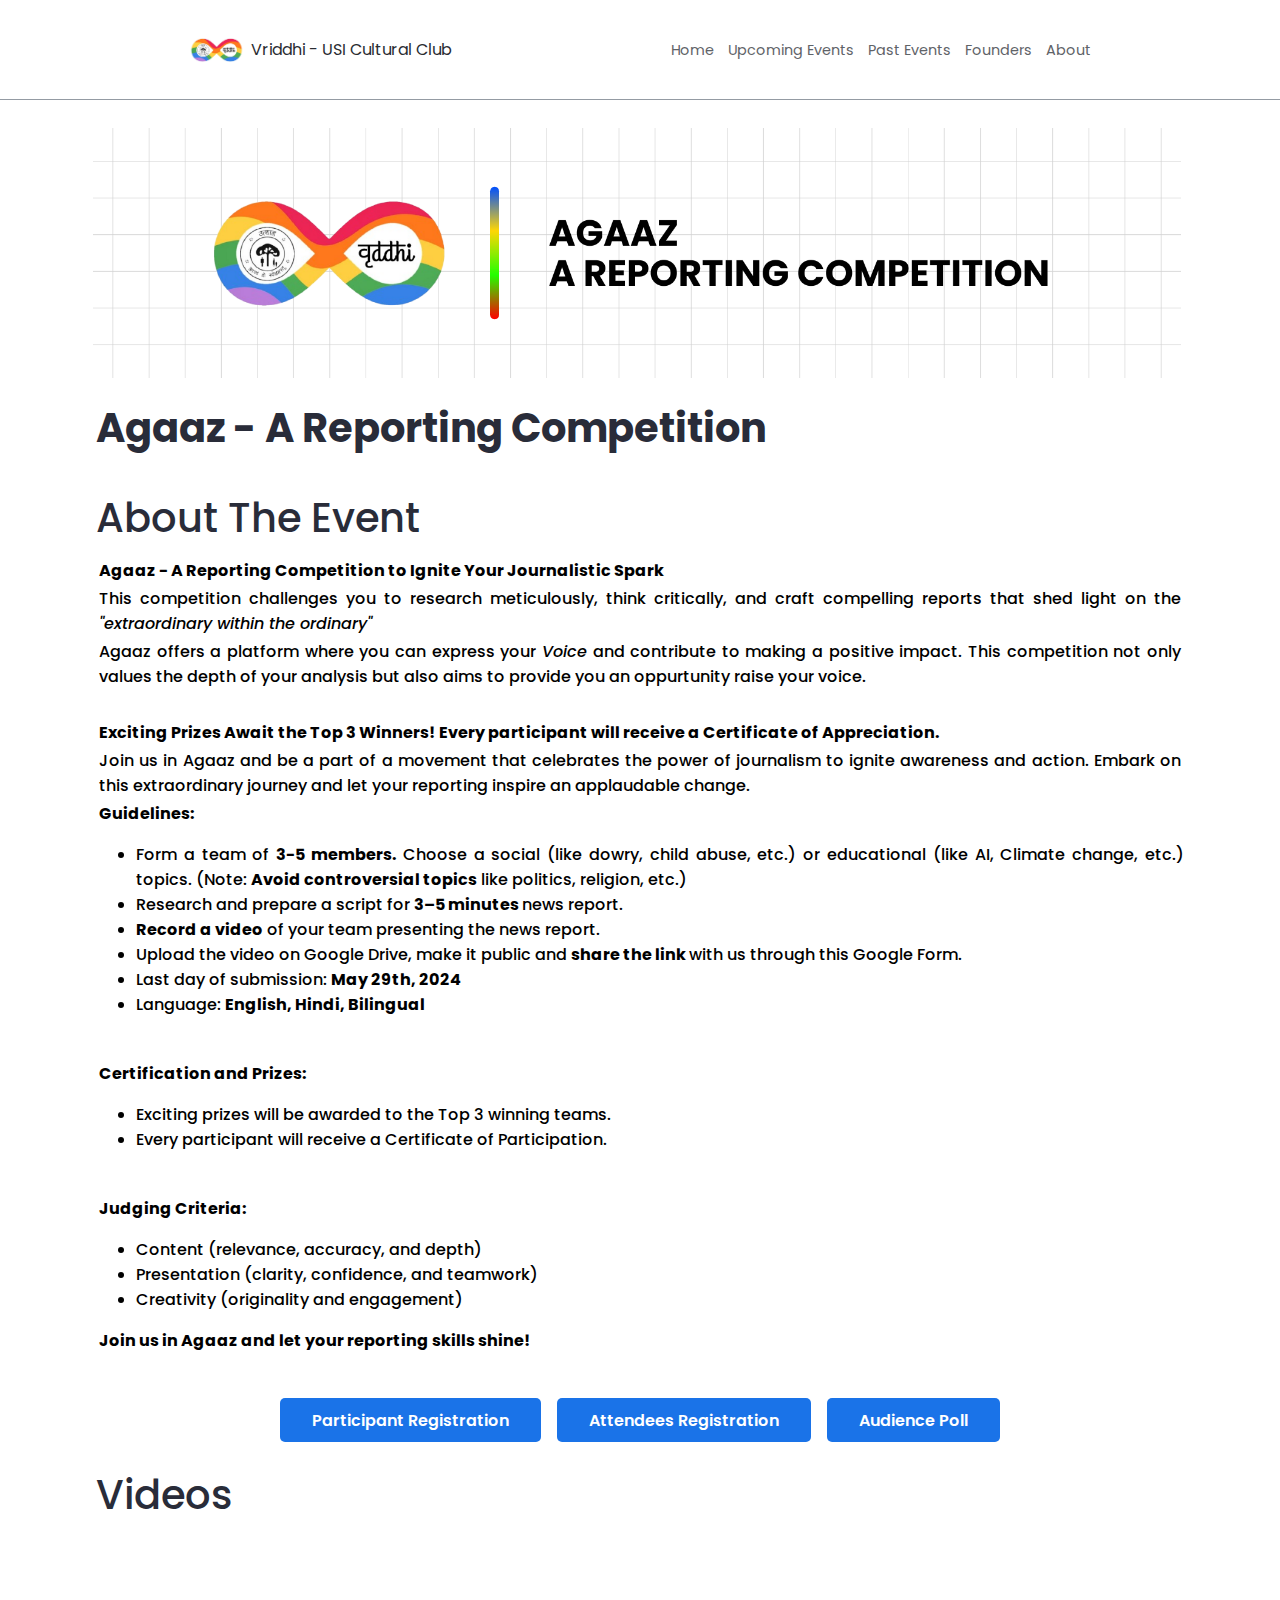
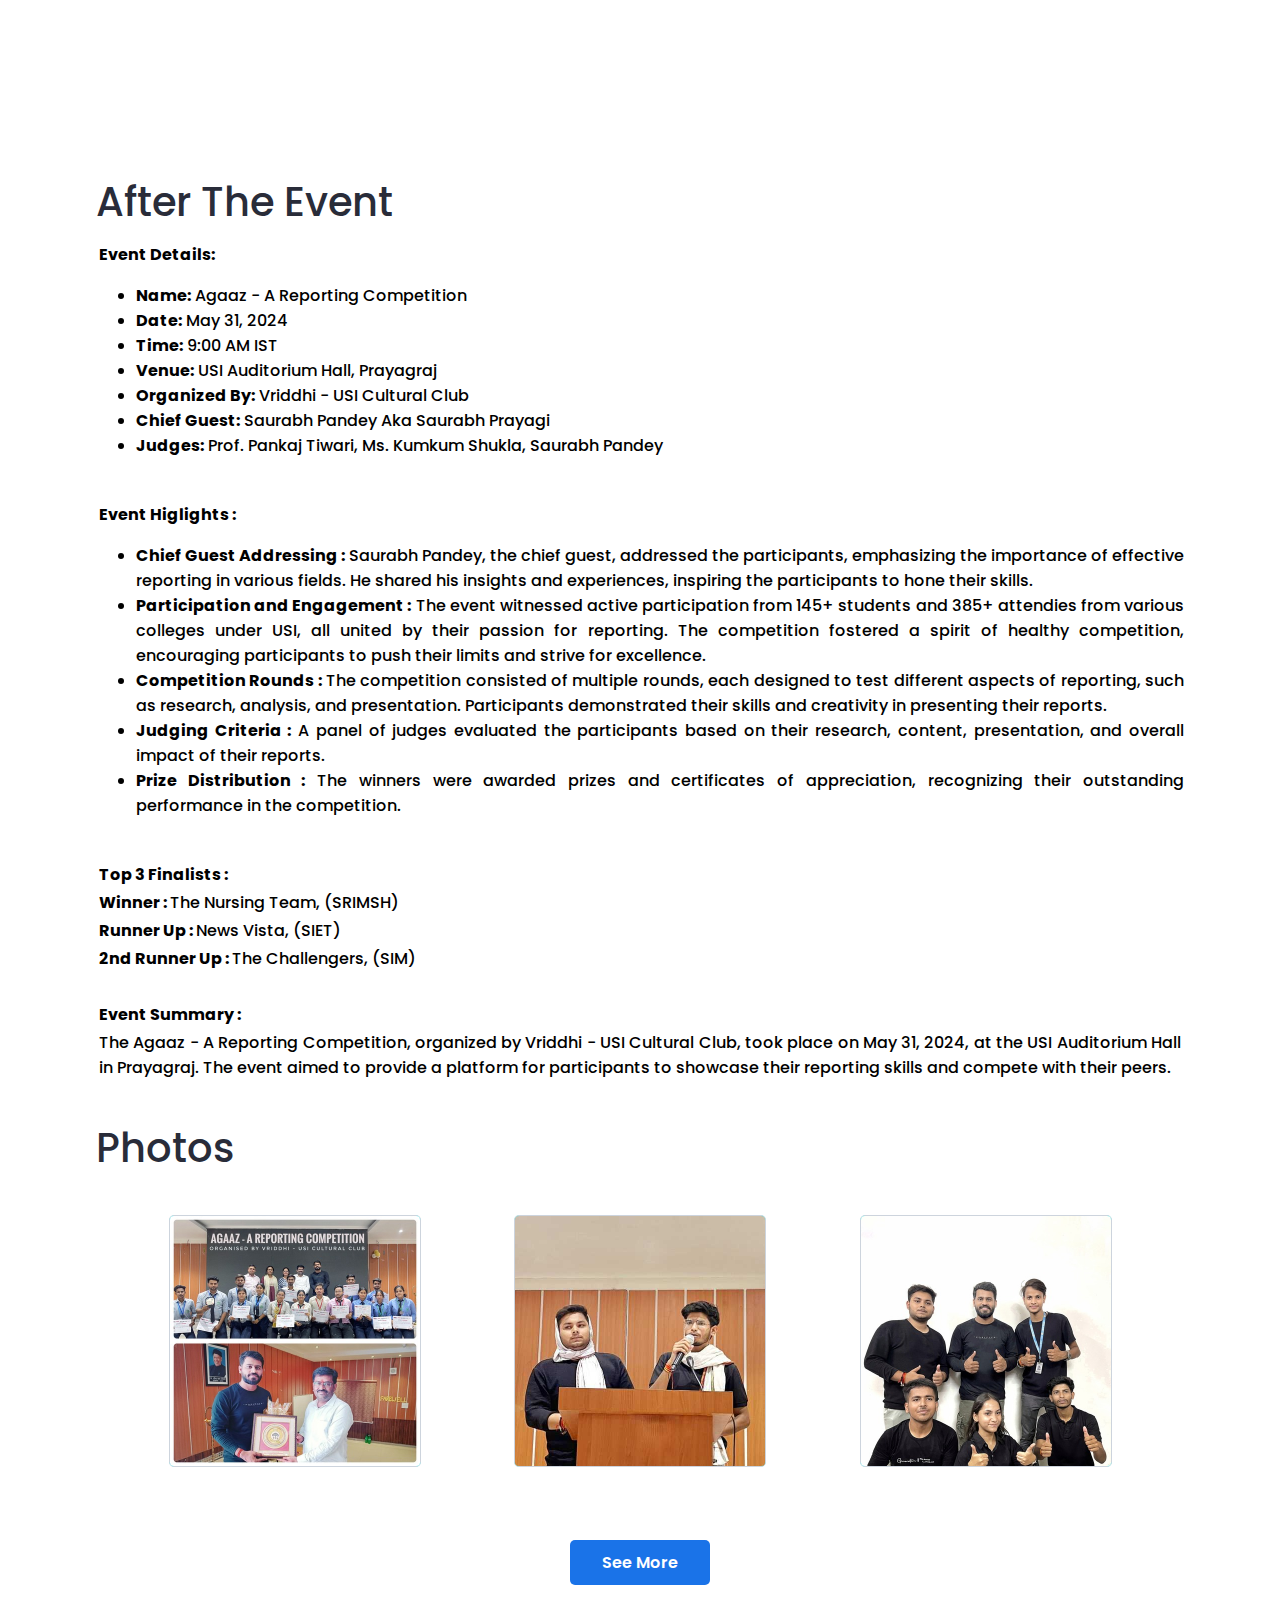
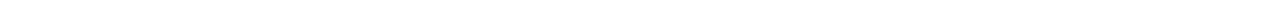
<file: agaaz.html>
<!DOCTYPE html>
<html lang="en">


<head>
    <meta charset="UTF-8">
    <meta name="viewport" content="width=device-width, initial-scale=1.0">
    <title>Agaaz - A Reporting Competition - Vriddhi - USI Cultural Club </title>
    <link rel="stylesheet" href="style.css">
    <link href="https://fonts.googleapis.com/css?family=Poppins" rel="stylesheet">
    <link rel="icon" type="image/x-icon" href="logo.png">

    <!-- Optimized Meta Description -->
    <meta name="description"
        content="Discover Vriddhi, the USI Cultural Club in Prayagraj, celebrating diversity and creativity through vibrant cultural events, competitions, and community engagement. Join us to explore cultural excellence!">

    <!-- Optimized Meta Keywords -->
    <meta name="keywords"
        content="USI Cultural Club, Vriddhi Prayagraj, cultural events Prayagraj, Shambhunath Institutions, Vriddhi competitions, cultural diversity Prayagraj, USI events">

    <!-- Robots Meta Tag -->
    <meta name="robots" content="index, follow">

    <!-- Canonical Tag -->
    <link rel="canonical" href="https://usiculturalclub.vercel.app/">

    <!-- Open Graph Tags for Social Media Sharing -->
    <meta property="og:title" content="Vriddhi - USI Cultural Club | Cultural Events in Prayagraj">
    <meta property="og:description"
        content="Explore Vriddhi, the cultural hub of USI in Prayagraj. Participate in competitions and events celebrating diversity and creativity.">
    <meta property="og:image" content="/logo.png">
    <meta property="og:url" content="https://usiculturalclub.vercel.app/">
    <meta property="og:type" content="website">

    <!-- Twitter Card Tags -->
    <meta name="twitter:card" content="summary_large_image">
    <meta name="twitter:title" content="Vriddhi - USI Cultural Club | Cultural Events in Prayagraj">
    <meta name="twitter:description"
        content="Join Vriddhi to celebrate culture and creativity through vibrant events and competitions in Prayagraj.">
    <meta name="twitter:image" content="/logo.png">
</head>
<!-- Google tag (gtag.js) -->
<script async src="https://www.googletagmanager.com/gtag/js?id=G-3TTFVELPHT"></script>
<script>
    window.dataLayer = window.dataLayer || [];
    function gtag() { dataLayer.push(arguments); }
    gtag('js', new Date());

    gtag('config', 'G-3TTFVELPHT');
</script>

<body>
    <nav>
        <a href="index.html">
            <div id="nav-text-logo">
                <span><img src="logo.png"></span><span class="nav-text-logo">Vriddhi - USI Cultural Club</span>
            </div>
        </a>
        <div id="nav-text">
            <a class="nav-text" href="index.html">Home</a>
            <a class="nav-text" href="up_events.html" target="_blank">Upcoming Events</a>
            <a class="nav-text" href="past_event.html" target="_blank">Past Events</a>
            <a class="nav-text" href="organizers.html" target="_blank">Founders</a>
            <a class="nav-text" href="about.html" target="_blank">About</a>
        </div>
    </nav>
    <div id="home">
        <div class="banner">
            <img class="banner-img" src="event_banner.png">
        </div>
        <div class="banner-text">
            Agaaz - A Reporting Competition
        </div>
        <div id="about">
            <div class="about-text-main">
                About The Event
            </div>
            <div class="about-text-content" style="text-align: justify;">
                <p style="opacity: 1;"> <b>Agaaz - A Reporting Competition to Ignite Your Journalistic Spark</b>
                </p>

                <p style="opacity: 1;">
                    This competition challenges you to research meticulously, think critically, and craft compelling
                    reports that shed light on the <em>"extraordinary within the ordinary"</em></p>

                <p style="opacity: 1;">Agaaz offers a platform where you can express your <em>Voice</em> and contribute
                    to making a positive impact. This competition not only values the depth of your analysis but also
                    aims to provide you an oppurtunity raise your voice.

                </p>
                <br>
                <p style="opacity: 1;"><b>Exciting Prizes Await the Top 3 Winners! Every participant will receive a
                        Certificate of Appreciation. </b></p>

                <p style="opacity: 1;">Join us in Agaaz and be a part of a movement that celebrates the power of
                    journalism to ignite
                    awareness and action. Embark on this extraordinary journey and let your reporting inspire an
                    applaudable change.</p>

                <p style="opacity: 1;"> <b>Guidelines:</b></p>
                <ul>
                    <li class="li-event">
                        Form a team of <b>3-5 members.</b>
                        Choose a social (like dowry, child abuse, etc.) or educational (like AI, Climate change, etc.)
                        topics.

                        (Note: <b>Avoid controversial topics</b> like politics, religion, etc.)</li>
                    <li class="li-event">Research and prepare a script for <b>3–5 minutes </b>news report.</li>
                    <li class="li-event"><b>Record a video</b> of your team presenting the news report.</li>
                    <li class="li-event">Upload the video on Google Drive, make it public and <b>share the link </b>with
                        us
                        through this Google Form.</li>
                    <li class="li-event">Last day of submission: <b>May 29th, 2024</b></li>

                    <li class="li-event">Language: <b>English, Hindi, Bilingual</b></li>
                </ul>
                <br>
                <p style="opacity: 1;"><b>Certification and Prizes:</b></p>
                <ul>
                    <li class="li-event">Exciting prizes will be awarded to the Top 3 winning teams.</li>
                    <li class="li-event">Every participant will receive a Certificate of Participation.</li>
                </ul>
                <br>
                <p style="opacity: 1;"><b>Judging Criteria:</b></p>
                <ul>
                    <li class="li-event">Content (relevance, accuracy, and depth)</li>
                    <li class="li-event">Presentation (clarity, confidence, and teamwork)</li>
                    <li class="li-event">Creativity (originality and engagement)</li>
                </ul>

                <p style="opacity: 1;"> <b> Join us in Agaaz and let your reporting skills shine!</b></p>
            </div>

        </div>
        <div class="load">
            <a href="https://forms.gle/uxwg1ths2rZAxP3L7" target="_blank">
                <div class="load-btn">
                    Participant Registration
                </div>
            </a>
            <a href="https://forms.gle/QSLoCMBpxahqYbv88" target="_blank">
                <div class="load-btn">
                    Attendees Registration
                </div>
            </a>
            <a href="judge.html" target="_blank">
                <div class="load-btn">
                    Audience Poll
                </div>
            </a>
        </div>

        <div class="about-text-main">
            Videos
        </div>
        <div class="about-text-content" style="width: 85vw; ">

            <iframe width="312" height="175" src="https://www.youtube.com/embed/3em0RR77NtE"
                title="Vriddhi - USI Cultural Club" frameborder="0"
                allow="accelerometer; autoplay; clipboard-write; encrypted-media; gyroscope; picture-in-picture; web-share"
                referrerpolicy="strict-origin-when-cross-origin" allowfullscreen></iframe>


        </div>
        <br>

        <div id="about">
            <div class="about-text-main">
                After The Event
            </div>
            <div class="about-text-content" style="text-align: justify;">

                <p style="opacity: 1;"> <b>Event Details:</b></p>
                <ul>
                    <li class="li-event">
                        <b>Name:</b> Agaaz - A Reporting Competition
                    </li>
                    <li class="li-event">
                        <b>Date:</b> May 31, 2024
                    </li>
                    <li class="li-event">
                        <b>Time:</b> 9:00 AM IST
                    </li>
                    <li class="li-event">
                        <b>Venue:</b> USI Auditorium Hall, Prayagraj
                    </li>
                    <li class="li-event">
                        <b>Organized By:</b> Vriddhi - USI Cultural Club
                    </li>
                    <li class="li-event">
                        <b>Chief Guest:</b> Saurabh Pandey Aka Saurabh Prayagi
                    </li>
                    <li class="li-event">
                        <b>Judges:</b> Prof. Pankaj Tiwari, Ms. Kumkum Shukla, Saurabh Pandey
                    </li>
                </ul>
                <br>

                <p style="opacity: 1;"><b>Event Higlights : </b></p>
                <ul>
                    <li class="li-event">
                        <b>Chief Guest Addressing :</b> Saurabh Pandey, the chief guest, addressed the participants,
                        emphasizing the importance of effective reporting in various fields. He shared his insights and
                        experiences, inspiring the participants to hone their skills.
                    </li>
                    <li class="li-event">
                        <b>Participation and Engagement :</b> The event witnessed active participation from 145+
                        students and 385+ attendies from various colleges under USI, all united by their passion for
                        reporting. The competition fostered a spirit of healthy competition, encouraging participants to
                        push their limits and strive for excellence.
                    </li>
                    <li class="li-event">
                        <b>Competition Rounds :</b> The competition consisted of multiple rounds, each designed to test
                        different aspects of reporting, such as research, analysis, and presentation. Participants
                        demonstrated their skills and creativity in presenting their reports.
                    </li>
                    <li class="li-event">
                        <b>Judging Criteria :</b> A panel of judges evaluated the participants based on their research,
                        content, presentation, and overall impact of their reports.
                    </li>
                    <li class="li-event">
                        <b>Prize Distribution :</b> The winners were awarded prizes and certificates of appreciation,
                        recognizing their outstanding performance in the competition.
                    </li>
                </ul>
                <br>
                <p style="opacity: 1;"><b>Top 3 Finalists : </b></p>
                <p style="opacity: 1;"><b>Winner : </b> The Nursing Team, (SRIMSH)</p>
                <p style="opacity: 1;"><b>Runner Up : </b> News Vista, (SIET)</p>
                <p style="opacity: 1;"><b>2nd Runner Up : </b> The Challengers, (SIM)</p>
                <br>
                <p style="opacity: 1;"><b>Event Summary : </b></p>
                <p style="opacity: 1;"> The Agaaz - A Reporting Competition, organized by Vriddhi - USI Cultural Club,
                    took place on May 31, 2024, at the USI Auditorium Hall in Prayagraj. The event aimed to provide a
                    platform for participants to showcase their reporting skills and compete with their peers.</p>
                <br>
            </div>
        </div>

        <div class="about-text-main">
            Photos
        </div>
        <div id="chapters">
            <div class="cards">
                <div class="square">
                    <img class="sqr-img" src="image1.jpg">
                </div>
            </div>
            <div class="cards">
                <div class="square">
                    <img class="sqr-img" src="image2.jpg">
                </div>
            </div>
            <div class="cards">
                <div class="square">
                    <img class="sqr-img" src="image3.jpg">
                </div>
            </div>
        </div>
        
        <div class="load">
        <a href="https://instagram.com/usiculturalclub" target="_blank">
            <div class="load-btn">
                See More
            </div>
        </a>
    </div>
        <br>
</body>

</html>
</file>
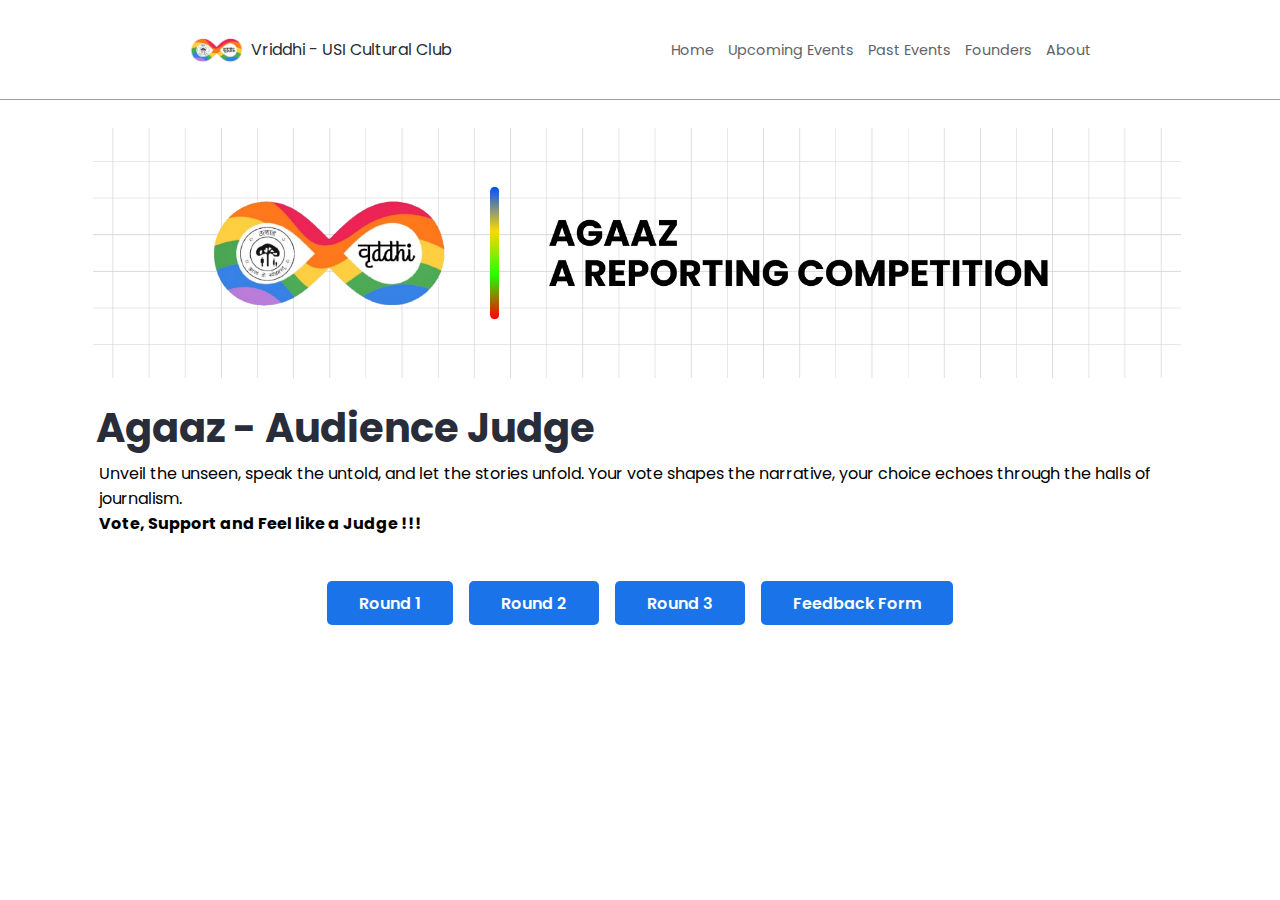
<file: judge.html>
<!DOCTYPE html>
<html lang="en">

<head>
    <meta charset="UTF-8">
    <meta name="viewport" content="width=device-width, initial-scale=1.0">
    <title>Agaaz - Audience Judge</title>
    <link rel="stylesheet" href="style.css">
    <link href='https://fonts.googleapis.com/css?family=Poppins' rel='stylesheet'>
    <link rel="icon" type="image/x-icon" href="logo.png">
</head>

<body>
    <nav>
        <a href="index.html">
            <div id="nav-text-logo">
                <span><img src="logo.png"></span><span class="nav-text-logo">Vriddhi - USI Cultural Club</span>
            </div>
        </a>
        <div id="nav-text">
            <a class="nav-text" href="index.html">Home</a>
            <a class="nav-text" href="up_events.html" target="_blank">Upcoming Events</a>
            <a class="nav-text" href="past_event.html" target="_blank">Past Events</a>
            <a class="nav-text" href="organizers.html" target="_blank">Founders</a>
            <a class="nav-text" href="about.html" target="_blank">About</a>
        </div>
    </nav>
    <div id="home">
        <div class="banner">
            <img class="banner-img" src="event_banner.png">
        </div>
        <div class="banner-text">
            Agaaz - Audience Judge
        </div>

        <p style="opacity: 1;">Unveil the unseen, speak the untold, and let the stories unfold. Your vote shapes the narrative, your choice echoes through the halls of journalism.

<br><b>Vote, Support and Feel like a Judge !!!</b> </p>
        <div class="load">
            <a href="https://forms.gle/4YqR2FYwmYYX3KFu8" target="_blank">
                <div class="load-btn">
                    Round 1 
                </div>
            </a>
            <a href="https://forms.gle/yWRXzhKyMpK4vwLd7" target="_blank">
                <div class="load-btn">
                    Round 2
                </div>
            </a>
            <a href="https://forms.gle/xqXRSc5nEkdFUiVSA" target="_blank">
                <div class="load-btn">
                    Round 3
                </div>
            </a>
            <a href="https://forms.gle/LDVi4od7y36mafcH6" target="_blank">
                <div class="load-btn">
                    Feedback Form
                </div>
            </a>
        </div>
    </div>
    <br>
</body>
</html>
</file>
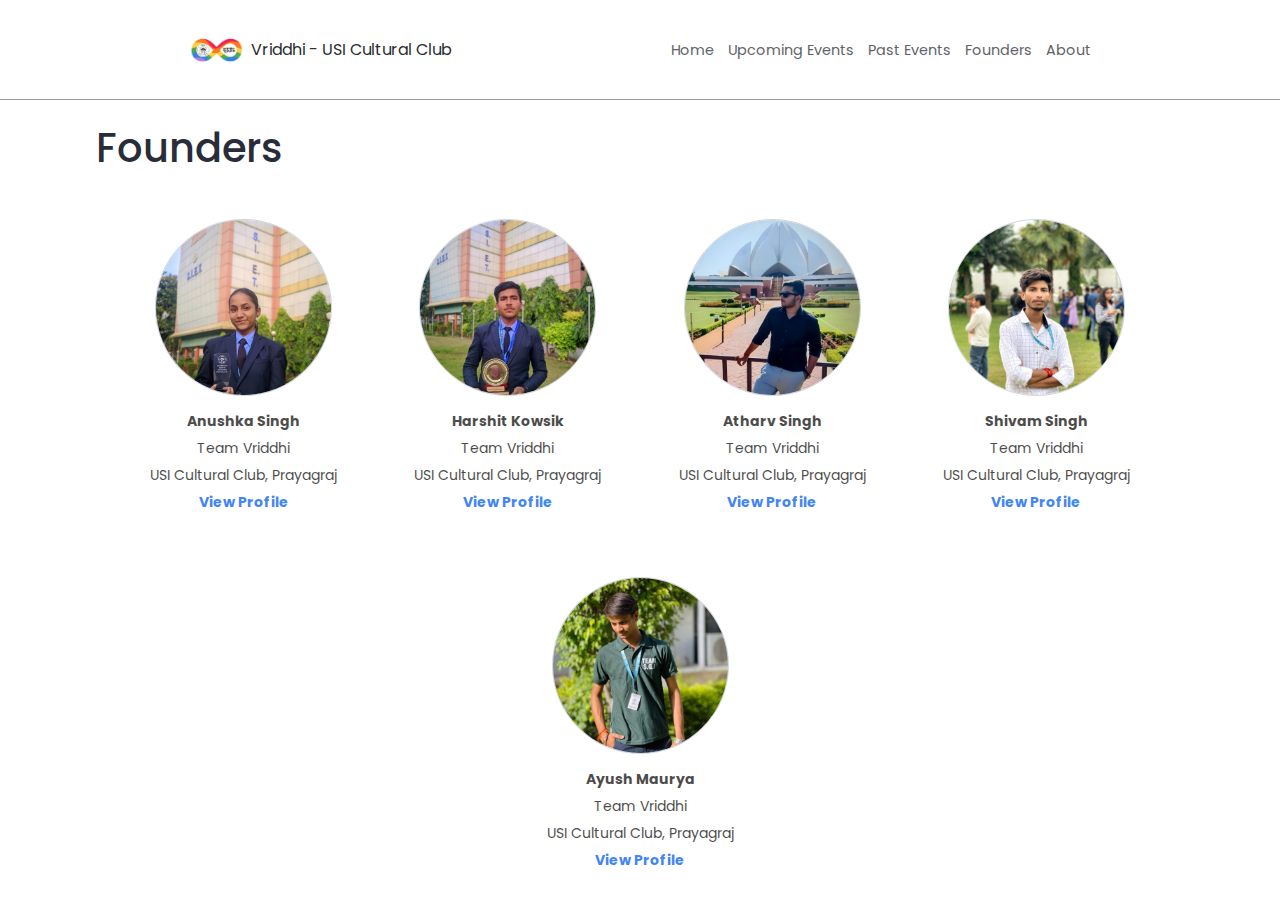
<file: organizers.html>
<!DOCTYPE html>
<html lang="en">


<head>
    <meta charset="UTF-8">
    <meta name="viewport" content="width=device-width, initial-scale=1.0">
    <title>Founders - Vriddhi - USI Cultural Club</title>
    <link rel="stylesheet" href="style.css">
    <link href="https://fonts.googleapis.com/css?family=Poppins" rel="stylesheet">
    <link rel="icon" type="image/x-icon" href="logo.png">

    <!-- Optimized Meta Description -->
    <meta name="description"
        content="Discover Vriddhi, the USI Cultural Club in Prayagraj, celebrating diversity and creativity through vibrant cultural events, competitions, and community engagement. Join us to explore cultural excellence!">

    <!-- Optimized Meta Keywords -->
    <meta name="keywords"
        content="USI Cultural Club, Vriddhi Prayagraj, cultural events Prayagraj, Shambhunath Institutions, Vriddhi competitions, cultural diversity Prayagraj, USI events">

    <!-- Robots Meta Tag -->
    <meta name="robots" content="index, follow">

    <!-- Canonical Tag -->
    <link rel="canonical" href="https://usiculturalclub.vercel.app/">

    <!-- Open Graph Tags for Social Media Sharing -->
    <meta property="og:title" content="Vriddhi - USI Cultural Club | Cultural Events in Prayagraj">
    <meta property="og:description"
        content="Explore Vriddhi, the cultural hub of USI in Prayagraj. Participate in competitions and events celebrating diversity and creativity.">
    <meta property="og:image" content="/logo.png">
    <meta property="og:url" content="https://usiculturalclub.vercel.app/">
    <meta property="og:type" content="website">

    <!-- Twitter Card Tags -->
    <meta name="twitter:card" content="summary_large_image">
    <meta name="twitter:title" content="Vriddhi - USI Cultural Club | Cultural Events in Prayagraj">
    <meta name="twitter:description"
        content="Join Vriddhi to celebrate culture and creativity through vibrant events and competitions in Prayagraj.">
    <meta name="twitter:image" content="/logo.png">
</head>

<body>
    <nav>

        <a href="index.html"><div id="nav-text-logo">
            <span><img src="logo.png"></span><span class="nav-text-logo">Vriddhi - USI Cultural Club</span>
        </div>
    </a>
        <div id="nav-text">
            <a class="nav-text" href="index.html">Home</a>
            <a class="nav-text" href="up_events.html" target="_blank">Upcoming Events</a>
            <a class="nav-text" href="past_event.html" target="_blank">Past Events</a>
            <a class="nav-text" href="organizers.html" target="_blank">Founders</a>
            <a class="nav-text" href="about.html" target="_blank">About</a>
        </div>
    </nav>
    <div id="home">
        <div class="about-text-main">
            Founders
        </div>
        <div id="past-events">
            <div class="cards">
                <div class="circle">
                    <img class="profile-img" src="anushka.jpg">
                </div>

                <p><b>Anushka Singh</b></p>
                <p>Team Vriddhi </p>
                <p>USI Cultural Club, Prayagraj</p>
                <a href="https://in.linkedin.com/in/anushka-singh-71a780276" target="_blank">
                    <p class="profile">View Profile</p>
                </a>
            </div>
            <div class="cards">
                <div class="circle">
                    <img class="profile-img" src="harshit.jpg">
                </div>
                <p><b>Harshit Kowsik</b></p>
                <p>Team Vriddhi </p>
                <p>USI Cultural Club, Prayagraj</p>
                <a href="https://in.linkedin.com/in/harshitkowsik" target="_blank">
                    <p class="profile">View Profile</p>
                </a>
            </div>
            <div class="cards">
                <div class="circle">
                    <img class="profile-img" src="atharv.jpg">
                </div>
                <p><b>Atharv Singh</b></p>
                <p>Team Vriddhi </p>
                <p>USI Cultural Club, Prayagraj</p>
                <a href="https://in.linkedin.com/in/atharv-singh-b82624292" target="_blank">
                    <p class="profile">View Profile</p>
                </a>
            </div>
            <div class="cards">
                <div class="circle">
                    <img class="profile-img" src="shivam.jpg">
                </div>
                <p><b>Shivam Singh</b></p>
                <p>Team Vriddhi </p>
                <p>USI Cultural Club, Prayagraj</p>
                <a href="https://in.linkedin.com/in/shivam-singh-534072307">
                    <p class="profile">View Profile</p>
                </a>
            </div>
            <div class="cards">
                <div class="circle">
                    <img class="profile-img" src="ayush.jpg">
                </div>
                <p><b>Ayush Maurya
                    </b></p>
                <p>Team Vriddhi </p>
                <p>USI Cultural Club, Prayagraj</p>
                <a href="https://in.linkedin.com/in/ayush-maurya-" target="_blank">
                    <p class="profile">View Profile</p>
                </a>
            </div>

        </div>
</body>

</html>
</file>
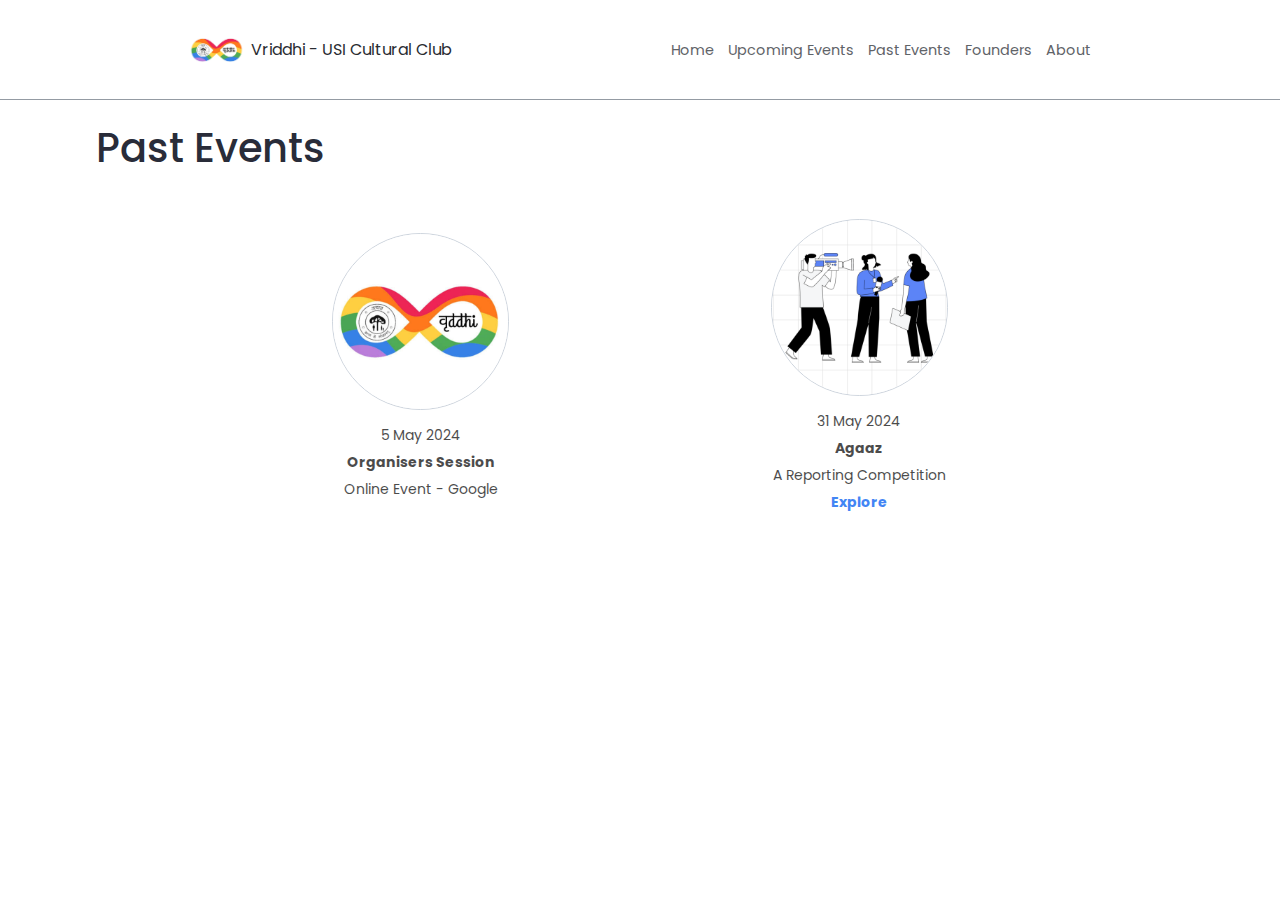
<file: past_event.html>
<!DOCTYPE html>
<html lang="en">

<head>
    <meta charset="UTF-8">
    <meta name="viewport" content="width=device-width, initial-scale=1.0">
    <title>Past Events - Vriddhi - USI Cultural Club </title>
    <link rel="stylesheet" href="style.css">
    <link href="https://fonts.googleapis.com/css?family=Poppins" rel="stylesheet">
    <link rel="icon" type="image/x-icon" href="logo.png">

    <!-- Optimized Meta Description -->
    <meta name="description"
        content="Discover Vriddhi, the USI Cultural Club in Prayagraj, celebrating diversity and creativity through vibrant cultural events, competitions, and community engagement. Join us to explore cultural excellence!">

    <!-- Optimized Meta Keywords -->
    <meta name="keywords"
        content="USI Cultural Club, Vriddhi Prayagraj, cultural events Prayagraj, Shambhunath Institutions, Vriddhi competitions, cultural diversity Prayagraj, USI events">

    <!-- Robots Meta Tag -->
    <meta name="robots" content="index, follow">

    <!-- Canonical Tag -->
    <link rel="canonical" href="https://usiculturalclub.vercel.app/">

    <!-- Open Graph Tags for Social Media Sharing -->
    <meta property="og:title" content="Vriddhi - USI Cultural Club | Cultural Events in Prayagraj">
    <meta property="og:description"
        content="Explore Vriddhi, the cultural hub of USI in Prayagraj. Participate in competitions and events celebrating diversity and creativity.">
    <meta property="og:image" content="/logo.png">
    <meta property="og:url" content="https://usiculturalclub.vercel.app/">
    <meta property="og:type" content="website">

    <!-- Twitter Card Tags -->
    <meta name="twitter:card" content="summary_large_image">
    <meta name="twitter:title" content="Vriddhi - USI Cultural Club | Cultural Events in Prayagraj">
    <meta name="twitter:description"
        content="Join Vriddhi to celebrate culture and creativity through vibrant events and competitions in Prayagraj.">
    <meta name="twitter:image" content="/logo.png">
</head>

<body>
    <nav>

        <a href="index.html">
            <div id="nav-text-logo">
                <span><img src="logo.png"></span><span class="nav-text-logo">Vriddhi - USI Cultural Club</span>
            </div>
        </a>
        <div id="nav-text">
            <a class="nav-text" href="index.html">Home</a>
            <a class="nav-text" href="up_events.html" target="_blank">Upcoming Events</a>
            <a class="nav-text" href="past_event.html" target="_blank">Past Events</a>
            <a class="nav-text" href="organizers.html" target="_blank">Founders</a>
            <a class="nav-text" href="about.html" target="_blank">About</a>
        </div>
    </nav>
    <div id="home">
        <div class="about-text-main">
            Past Events
        </div>
        <div id="past-events">
            <div class="cards">
                <div class="circle">
                    <img class="profile-img" src="logo.png">
                </div>
                <p>5 May 2024</p>
                <p><b>Organisers Session</b></p>
                <p>Online Event - Google</p>
            </div>
            <div class="cards">
                <div class="circle">
                    <img class="profile-img" src="event-one.png">
                </div>
                <p>31 May 2024</p>
                <p><b>Agaaz</b></p>
                <p>A Reporting Competition</p>
                <a href="agaaz.html" target="_blank">
                    <p class="profile">Explore</p>
                </a>
            </div>
        </div>
    </div>
</body>

</html>
</file>
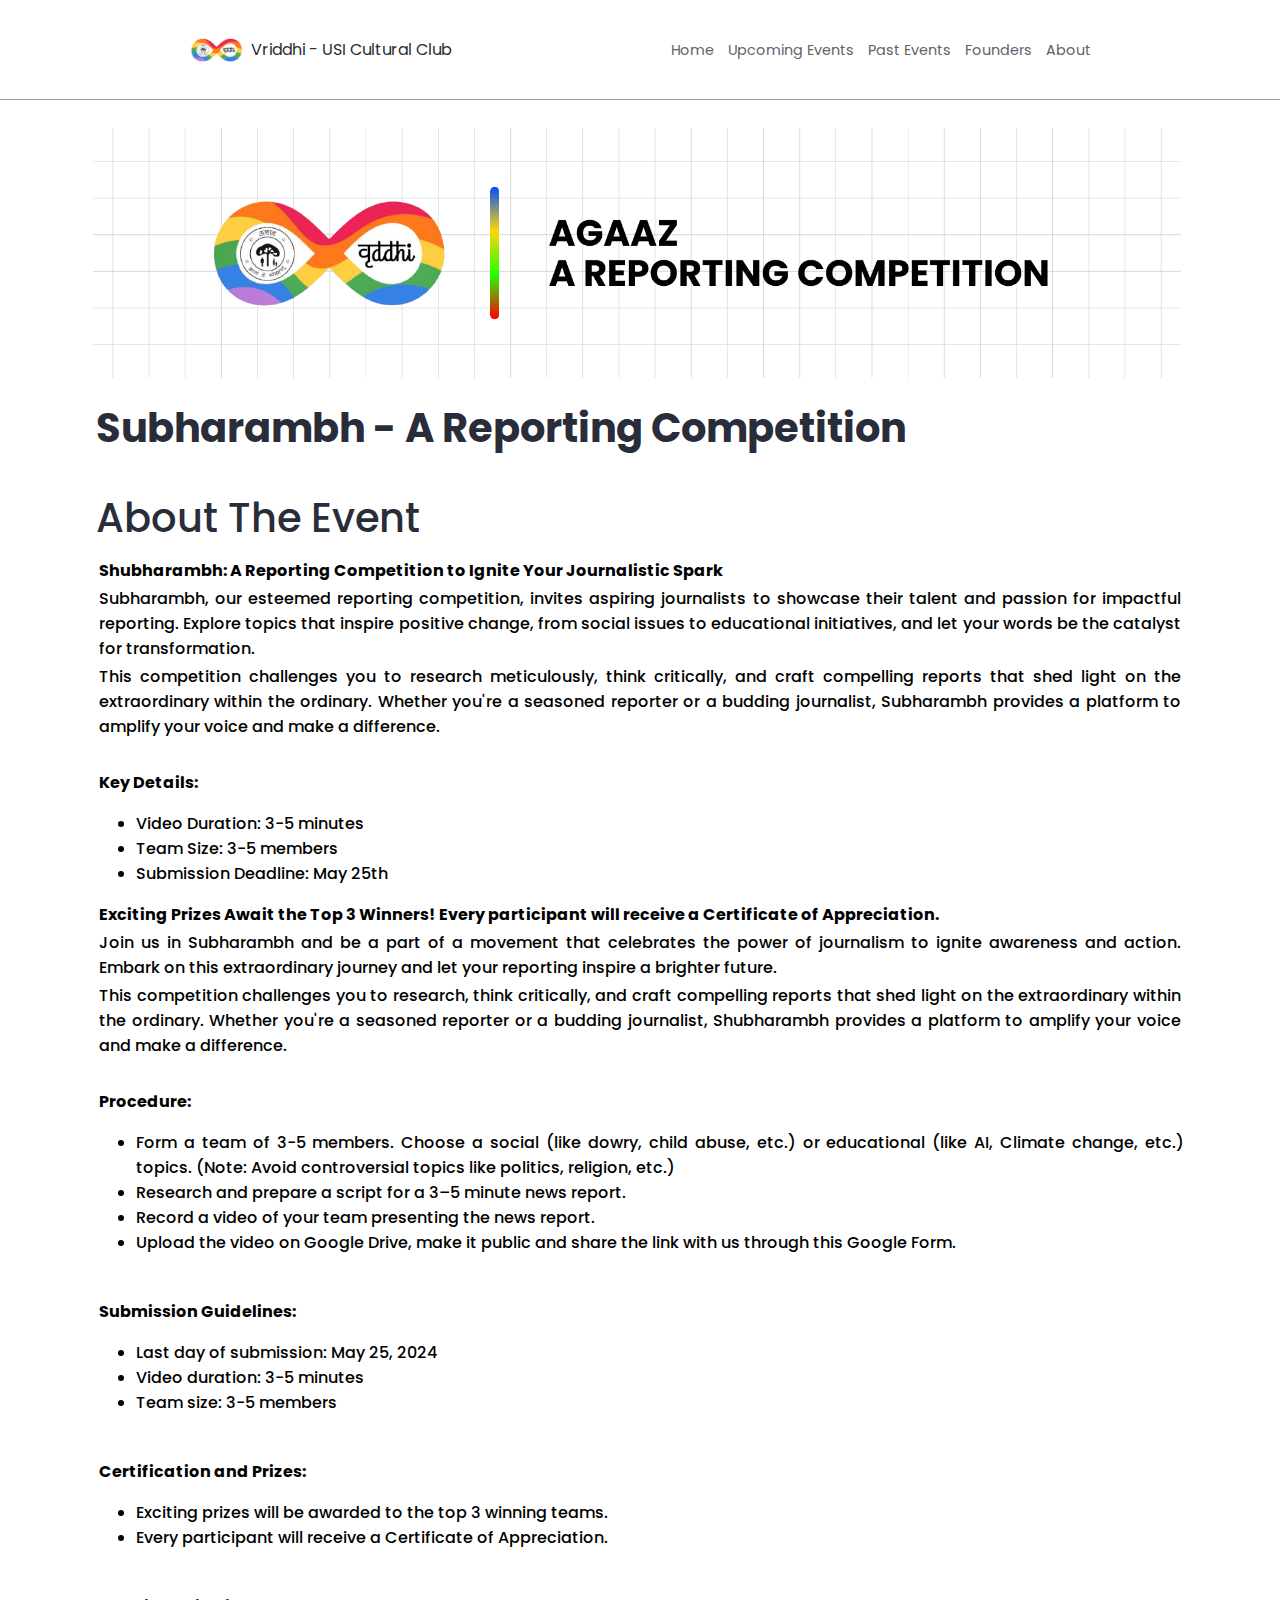
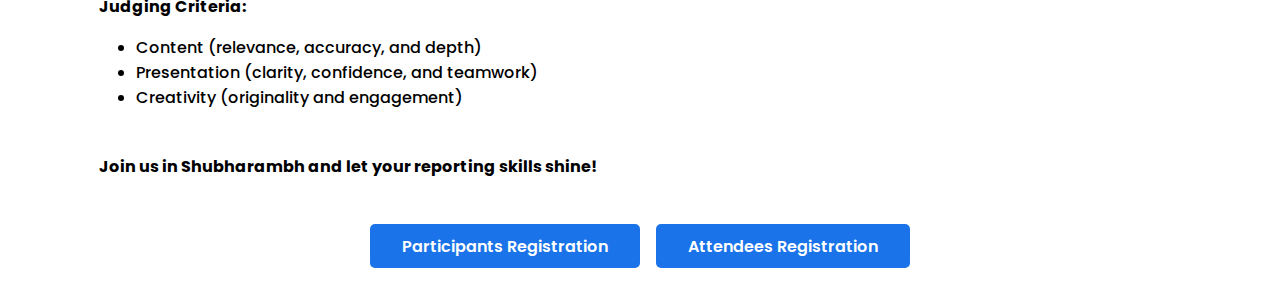
<file: shubharambh.html>
<!DOCTYPE html>
<html lang="en">

<head>
    <meta charset="UTF-8">
    <meta name="viewport" content="width=device-width, initial-scale=1.0">
    <title>Subharambh - A Reporting Competition </title>
    <link rel="stylesheet" href="style.css">
    <link href='https://fonts.googleapis.com/css?family=Poppins' rel='stylesheet'>
    <link rel="icon" type="image/x-icon" href="logo.png">
</head>

<body>
    <nav>
        <a href="index.html">
            <div id="nav-text-logo">
                <span><img src="logo.png"></span><span class="nav-text-logo">Vriddhi - USI Cultural Club</span>
            </div>
        </a>
        <div id="nav-text">
            <a class="nav-text" href="index.html">Home</a>
            <a class="nav-text" href="up_events.html" target="_blank">Upcoming Events</a>
            <a class="nav-text" href="past_event.html" target="_blank">Past Events</a>
            <a class="nav-text" href="organizers.html" target="_blank">Founders</a>
            <a class="nav-text" href="about.html" target="_blank">About</a>
        </div>
    </nav>
    <div id="home">
        <div class="banner">
            <img class="banner-img" src="event_banner.png">
        </div>
        <div class="banner-text">
            Subharambh - A Reporting Competition
        </div>
        <div id="about">
            <div class="about-text-main">
                About The Event
            </div>
            <div class="about-text-content" style="text-align: justify;">
                <p style="opacity: 1;"> <b>Shubharambh: A Reporting Competition to Ignite Your Journalistic Spark</b>
                </p>

                <p style="opacity: 1;">Subharambh, our esteemed reporting competition, invites aspiring journalists to
                    showcase their talent
                    and passion for impactful reporting. Explore topics that inspire positive change, from social issues
                    to
                    educational initiatives, and let your words be the catalyst for transformation.</p>

                <p style="opacity: 1;">This competition challenges you to research meticulously, think critically, and
                    craft compelling
                    reports
                    that shed light on the extraordinary within the ordinary. Whether you're a seasoned reporter or a
                    budding journalist, Subharambh provides a platform to amplify your voice and make a difference.</p>
                    <br>
                    <p style="opacity: 1;"> <b>Key Details:</b></p>
                <ul>
                    <li class="li-event">Video Duration: 3-5 minutes</li>
                    <li class="li-event"> Team Size: 3-5 members</li>
                    <li class="li-event">Submission Deadline: May 25th</li>
                </ul>
                <p style="opacity: 1;"><b>Exciting Prizes Await the Top 3 Winners! Every participant will receive a
                        Certificate of Appreciation. </b></p>

                <p style="opacity: 1;">Join us in Subharambh and be a part of a movement that celebrates the power of
                    journalism to ignite
                    awareness and action. Embark on this extraordinary journey and let your reporting inspire a brighter
                    future.</p>

                <p style="opacity: 1;">This competition challenges you to research, think critically, and craft
                    compelling reports that shed
                    light on the extraordinary within the ordinary. Whether you're a seasoned reporter or a budding
                    journalist, Shubharambh provides a platform to amplify your voice and make a difference.</p>
                    <br>
                <p style="opacity: 1;"> <b>Procedure:</b></p>
                <ul>
                    <li class="li-event">
                        Form a team of 3-5 members.
                        Choose a social (like dowry, child abuse, etc.) or educational (like AI, Climate change, etc.)
                        topics.

                        (Note: Avoid controversial topics like politics, religion, etc.)</li>
                    <li class="li-event">Research and prepare a script for a 3–5 minute news report.</li>
                    <li class="li-event">Record a video of your team presenting the news report.</li>
                    <li class="li-event">Upload the video on Google Drive, make it public and share the link with us
                        through this Google Form.</li>
                </ul>
                <br>
                <p style="opacity: 1;"><b> Submission Guidelines:</b></p>
                <ul>

                    <li class="li-event">Last day of submission: May 25, 2024</li>
                    <li class="li-event">Video duration: 3-5 minutes</li>
                    <li class="li-event">Team size: 3-5 members</li>
                </ul>
                <br>
                <p style="opacity: 1;"><b>Certification and Prizes:</b></p>
                <ul>
                    <li class="li-event">Exciting prizes will be awarded to the top 3 winning teams.</li>
                    <li class="li-event">Every participant will receive a Certificate of Appreciation.</li>
                </ul>
                <br>
                <p style="opacity: 1;"><b>Judging Criteria:</b></p>
                <ul>
                    <li class="li-event">Content (relevance, accuracy, and depth)</li>
                    <li class="li-event">Presentation (clarity, confidence, and teamwork)</li>
                    <li class="li-event">Creativity (originality and engagement)</li>
                </ul>
                <br>
                <p style="opacity: 1;"> <b> Join us in Shubharambh and let your reporting skills shine!</b></p>
            </div>

        </div>
        <div class="load">
            <a href="https://forms.gle/uxwg1ths2rZAxP3L7" target="_blank">
                <div class="load-btn">
                    Participants Registration
                </div>
            </a>
            <a href="https://forms.gle/QSLoCMBpxahqYbv88" target="_blank">
                <div class="load-btn">
                    Attendees Registration
                </div>
            </a>
        </div>
        <br>
</body>

</html>
</file>
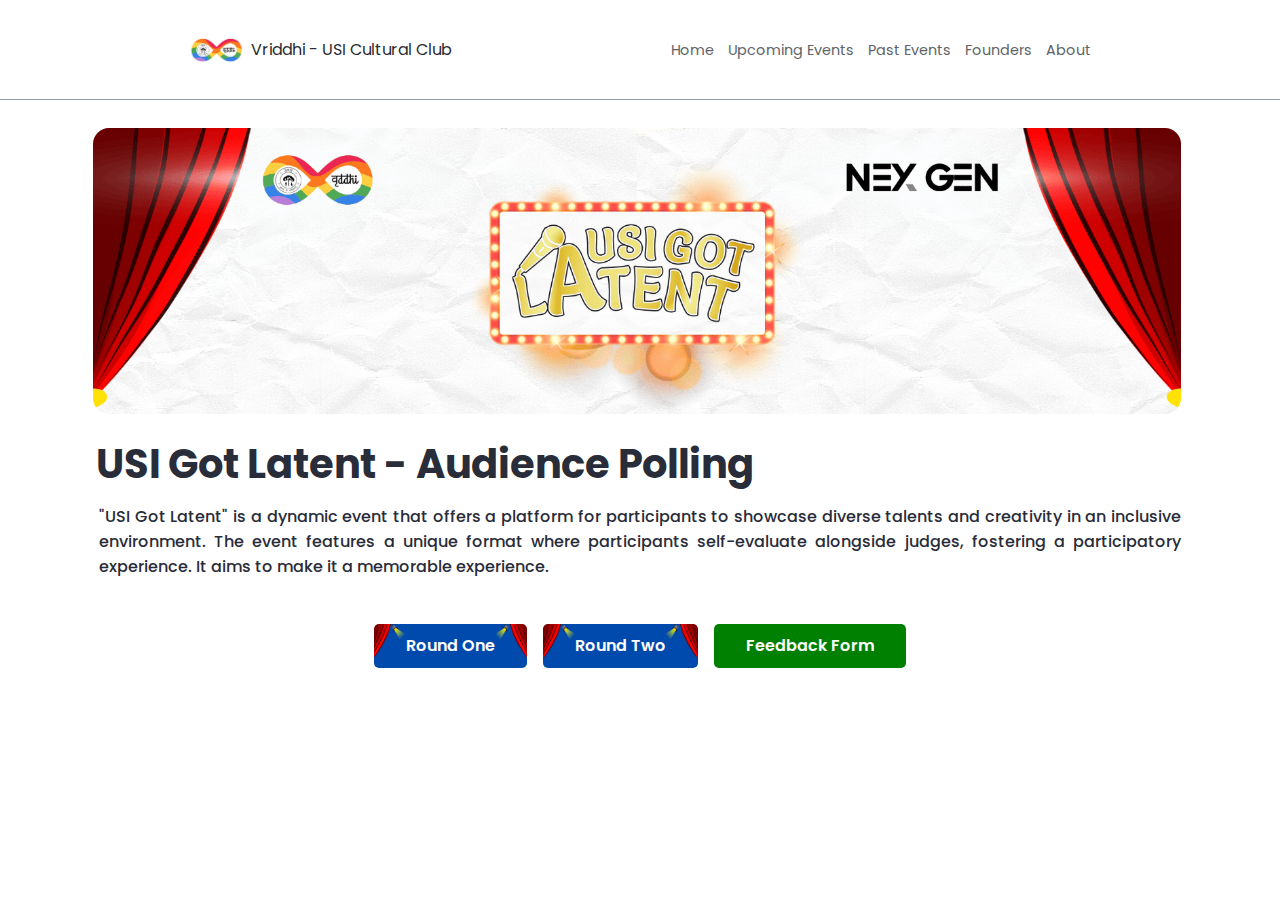
<file: ugl_judge.html>
<!DOCTYPE html>
<html lang="en">

<head>
    <meta charset="UTF-8">
    <meta name="viewport" content="width=device-width, initial-scale=1.0">
    <title>Audience Poll - USI Got Latent</title>
    <link rel="stylesheet" href="style.css">
    <link href='https://fonts.googleapis.com/css?family=Poppins' rel='stylesheet'>
    <link rel="icon" type="image/x-icon" href="logo.png">
</head>

<body>
    <nav>
        <a href="index.html">
            <div id="nav-text-logo">
                <span><img src="logo.png"></span><span class="nav-text-logo">Vriddhi - USI Cultural Club</span>
            </div>
        </a>
        <div id="nav-text">
            <a class="nav-text" href="index.html">Home</a>
            <a class="nav-text" href="up_events.html" target="_blank">Upcoming Events</a>
            <a class="nav-text" href="past_event.html" target="_blank">Past Events</a>
            <a class="nav-text" href="organizers.html" target="_blank">Founders</a>
            <a class="nav-text" href="about.html" target="_blank">About</a>
        </div>
    </nav>
    <div id="home">
        <div class="banner">
            <img class="banner-img" src="ugl_banner.png">
        </div>
        <div class="banner-text">
            USI Got Latent - Audience Polling
        </div>

        <p  class="about-text-content" style="opacity: 1; text-align: justify;">"USI Got Latent" is a dynamic event that offers a platform for participants to showcase diverse talents and creativity in an inclusive environment. The event features a unique format where participants self-evaluate alongside judges, fostering a participatory experience. It aims to make it a memorable experience.</b> </p>
        <div class="load">
            <a href="#" target="_blank">
                <div class="load-btn" style="background-image: url(./ugl_button.png); 
                background-position: center center ;
                background-size: cover;
                ">
                    Round One
                </div>
            </a>
            <a href="#" target="_blank">
                <div class="load-btn"  style="background-image: url(./ugl_button.png); 
                background-position: center center ;
                background-size: cover;
                ">
                    Round Two
                </div>
            </a> 
            <a href="https://forms.gle/LDVi4od7y36mafcH6" target="_blank">
                <div class="load-btn" style="background-color: green; color: white;">
                    Feedback Form
                </div>
            </a>
        </div>
    </div>
    <br>
</body>
</html>
</file>
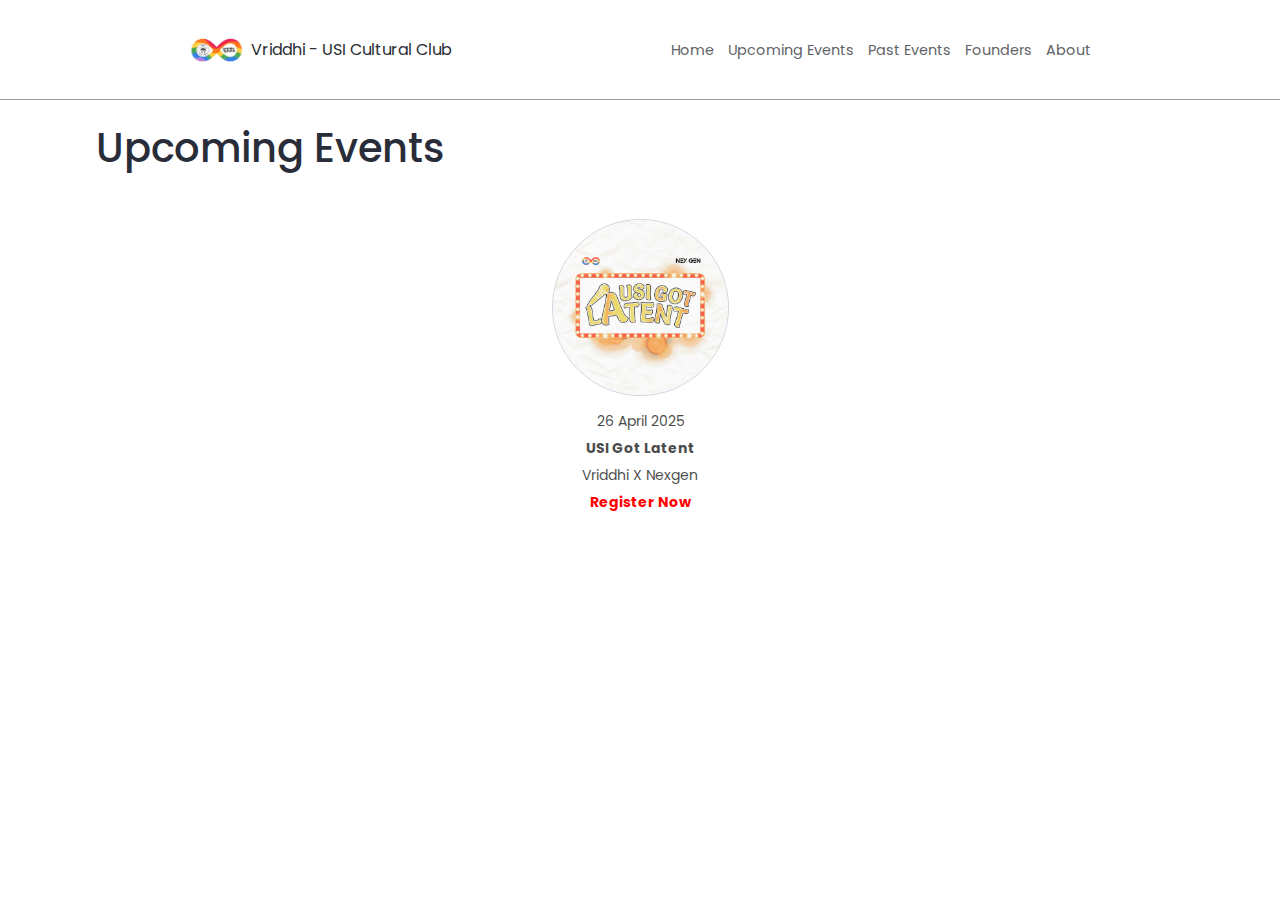
<file: up_events.html>
<!DOCTYPE html>
<html lang="en">


<head>
    <meta charset="UTF-8">
    <meta name="viewport" content="width=device-width, initial-scale=1.0">
    <title>Upcoming Events - Vriddhi - USI Cultural Club </title>
    <link rel="stylesheet" href="style.css">
    <link href="https://fonts.googleapis.com/css?family=Poppins" rel="stylesheet">
    <link rel="icon" type="image/x-icon" href="logo.png">

    <!-- Optimized Meta Description -->
    <meta name="description"
        content="Discover Vriddhi, the USI Cultural Club in Prayagraj, celebrating diversity and creativity through vibrant cultural events, competitions, and community engagement. Join us to explore cultural excellence!">

    <!-- Optimized Meta Keywords -->
    <meta name="keywords"
        content="USI Cultural Club, Vriddhi Prayagraj, cultural events Prayagraj, Shambhunath Institutions, Vriddhi competitions, cultural diversity Prayagraj, USI events">

    <!-- Robots Meta Tag -->
    <meta name="robots" content="index, follow">

    <!-- Canonical Tag -->
    <link rel="canonical" href="https://usiculturalclub.vercel.app/">

    <!-- Open Graph Tags for Social Media Sharing -->
    <meta property="og:title" content="Vriddhi - USI Cultural Club | Cultural Events in Prayagraj">
    <meta property="og:description"
        content="Explore Vriddhi, the cultural hub of USI in Prayagraj. Participate in competitions and events celebrating diversity and creativity.">
    <meta property="og:image" content="/logo.png">
    <meta property="og:url" content="https://usiculturalclub.vercel.app/">
    <meta property="og:type" content="website">

    <!-- Twitter Card Tags -->
    <meta name="twitter:card" content="summary_large_image">
    <meta name="twitter:title" content="Vriddhi - USI Cultural Club | Cultural Events in Prayagraj">
    <meta name="twitter:description"
        content="Join Vriddhi to celebrate culture and creativity through vibrant events and competitions in Prayagraj.">
    <meta name="twitter:image" content="/logo.png">
</head>

<body>
    <nav>
        <a href="index.html">
            <div id="nav-text-logo">
                <span><img src="logo.png"></span><span class="nav-text-logo">Vriddhi - USI Cultural Club</span>
            </div>
        </a>
        <div id="nav-text">
            <a class="nav-text" href="index.html">Home</a>
            <a class="nav-text" href="up_events.html" target="_blank">Upcoming Events</a>
            <a class="nav-text" href="past_event.html" target="_blank">Past Events</a>
            <a class="nav-text" href="organizers.html" target="_blank">Founders</a>
            <a class="nav-text" href="about.html" target="_blank">About</a>
        </div>
    </nav>
    <div id="home">
        <div class="about-text-main">
            Upcoming Events
        </div>
        <div id="past-events">

            <div id="redirect-link" class="cards">
                <div class="circle">
                    <img class="profile-img" src="event-two.png">
                </div>
                <p>26 April 2025</p>
                <p><b>USI Got Latent</b></p>
                <p>Vriddhi X Nexgen</p>
                
                                <a href="./usigotlatent.html" target="_blank" "> 
                    <p id="redirect-link-text" class="profile"  style="color:red;"  > Register 
                        Now</p>
                </a>
            </div>

            <script>
                document.getElementById('redirect-link').addEventListener('click', function() {
                  window.location.href = 'https://usiculturalclub.vercel.app/usigotlatent.html';
                }); 
              </script>
         
<!--                 <br><br>
                <p style="opacity: 1; text-align: left "> <b>There are currently no upcoming events. <br>Please check again soon.</b>
                </p> -->
          
        </div>
    </div>
</body>

</html>
</file>
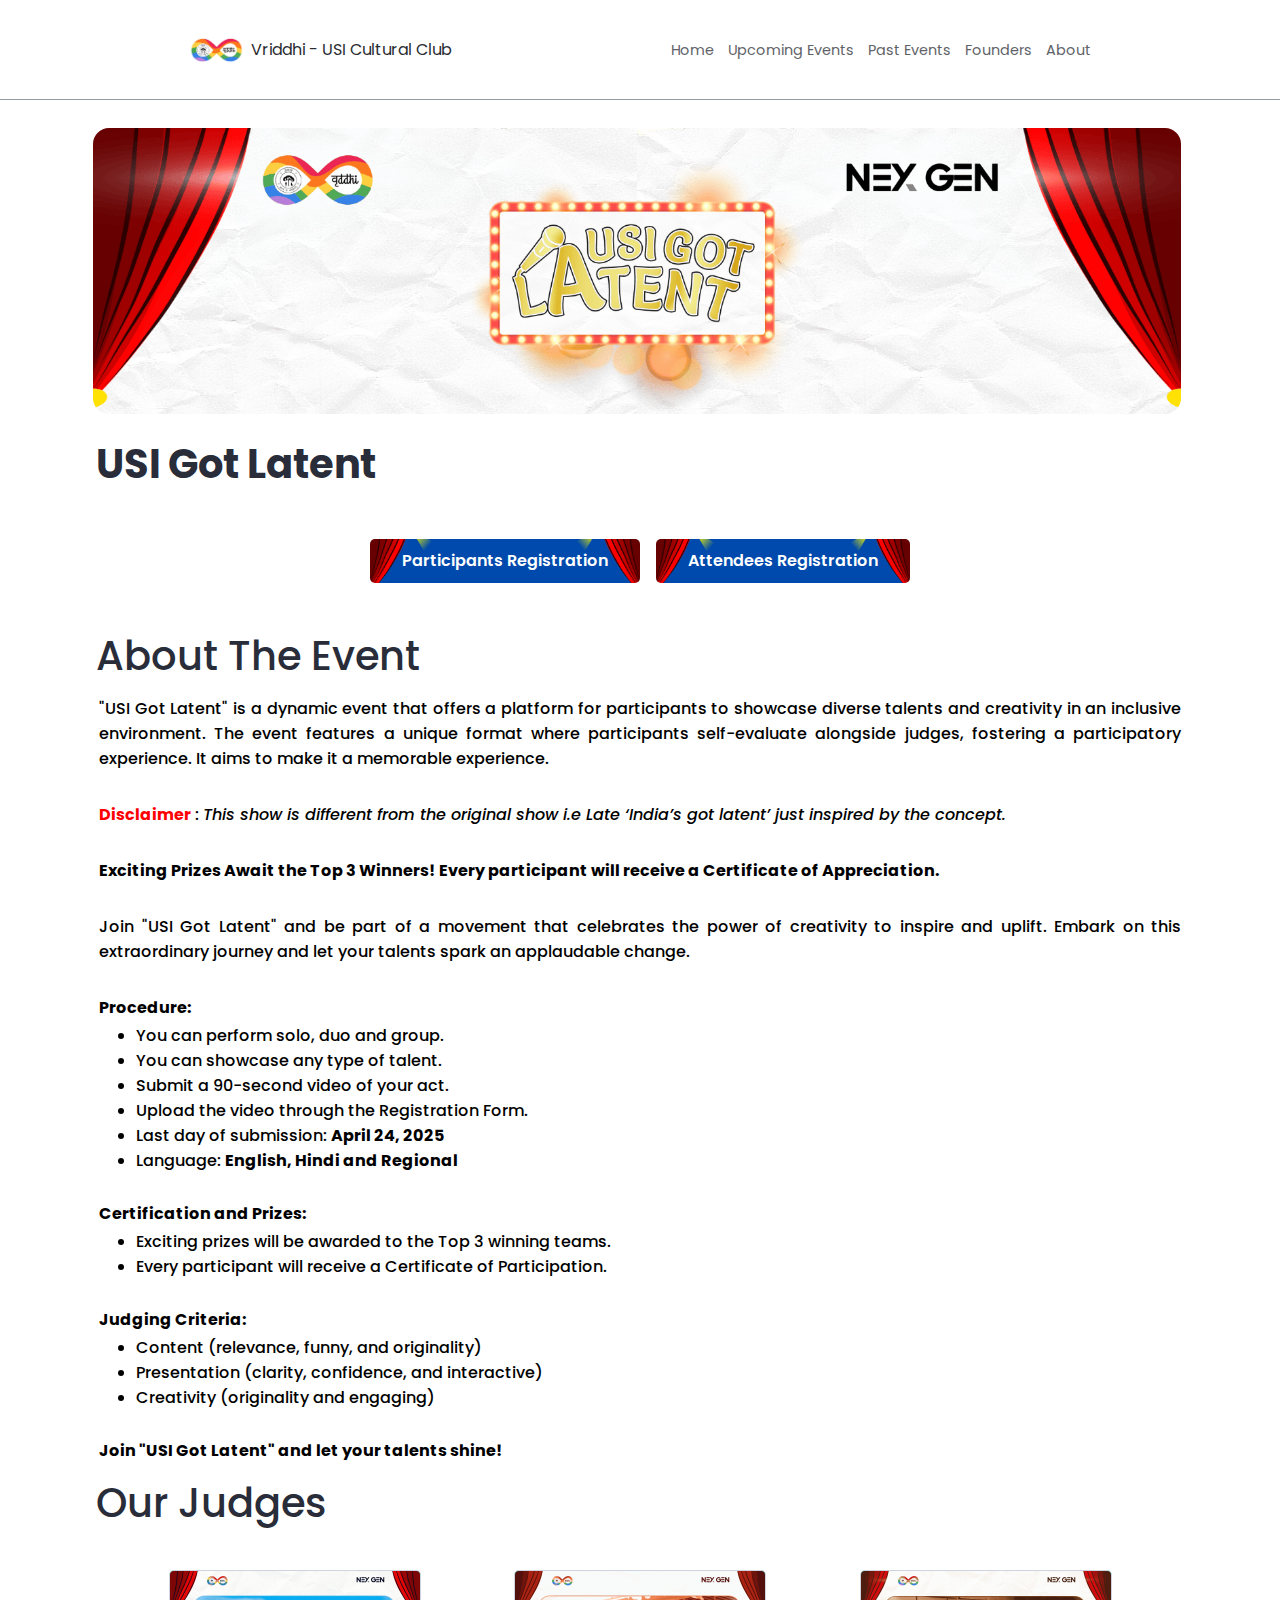
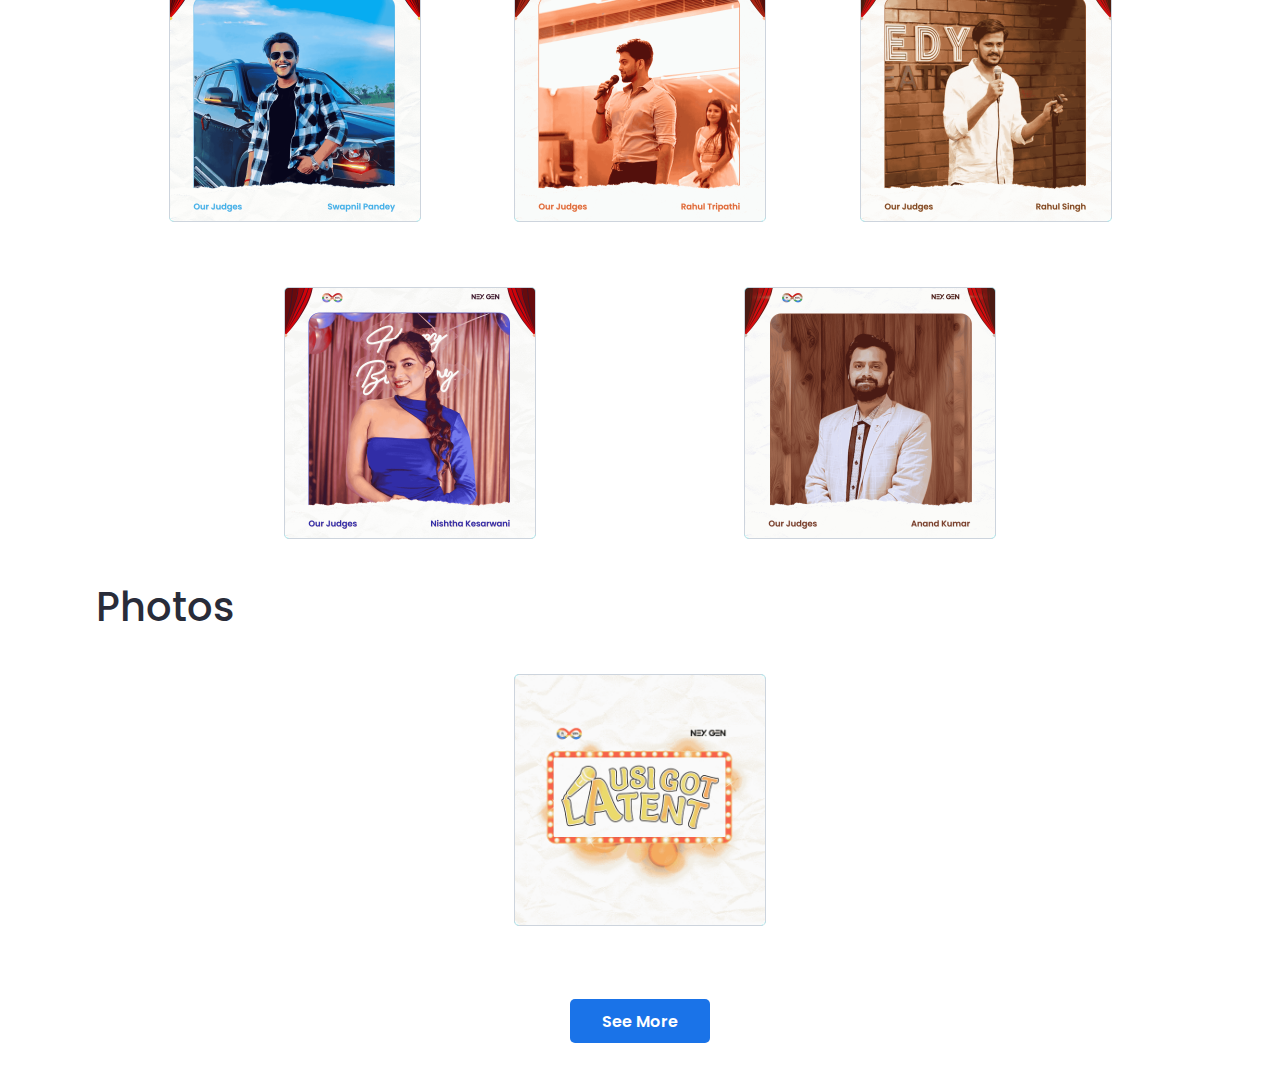
<file: usigotlatent.html>
<!DOCTYPE html>
<html lang="en">

<head>
    <meta charset="UTF-8">
    <meta name="viewport" content="width=device-width, initial-scale=1.0">
    <title>USI Got Latent - Vriddhi X Nexgen</title>
    <link rel="stylesheet" href="style.css">
    <link href="https://fonts.googleapis.com/css?family=Poppins" rel="stylesheet">
    <link rel="icon" type="image/x-icon" href="logo.png">

    <!-- Optimized Meta Description -->
    <meta name="description"
        content="Discover Vriddhi, the USI Cultural Club in Prayagraj, celebrating diversity and creativity through vibrant cultural events, competitions, and community engagement. Join us to explore cultural excellence!">

    <!-- Optimized Meta Keywords -->
    <meta name="keywords"
        content="USI Cultural Club, USI Got Latent,  Vriddhi Prayagraj, cultural events Prayagraj, Shambhunath Institutions, Vriddhi competitions, cultural diversity Prayagraj, USI events">

    <!-- Robots Meta Tag -->
    <meta name="robots" content="index, follow">

    <!-- Canonical Tag -->
    <link rel="canonical" href="https://usiculturalclub.vercel.app/">

    <!-- Open Graph Tags for Social Media Sharing -->
    <meta property="og:title" content="Vriddhi - USI Cultural Club | Cultural Events in Prayagraj">
    <meta property="og:description"
        content="Explore Vriddhi, the cultural hub of USI in Prayagraj. Participate in competitions and events celebrating diversity and creativity.">
    <meta property="og:image" content="/logo.png">
    <meta property="og:url" content="https://usiculturalclub.vercel.app/">
    <meta property="og:type" content="website">

    <!-- Twitter Card Tags -->
    <meta name="twitter:card" content="summary_large_image">
    <meta name="twitter:title" content="Vriddhi - USI Cultural Club | Cultural Events in Prayagraj">
    <meta name="twitter:description"
        content="Join Vriddhi to celebrate culture and creativity through vibrant events and competitions in Prayagraj.">
    <meta name="twitter:image" content="/logo.png">
</head>
<!-- Google tag (gtag.js) -->
<script async src="https://www.googletagmanager.com/gtag/js?id=G-3TTFVELPHT"></script>
<script>
    window.dataLayer = window.dataLayer || [];
    function gtag() { dataLayer.push(arguments); }
    gtag('js', new Date());

    gtag('config', 'G-3TTFVELPHT');
</script>

<body>
    <nav>
        <a href="index.html">
            <div id="nav-text-logo">
                <span><img src="logo.png"></span><span class="nav-text-logo">Vriddhi - USI Cultural Club</span>
            </div>
        </a>
        <div id="nav-text">
            <a class="nav-text" href="index.html">Home</a>
            <a class="nav-text" href="up_events.html" target="_blank">Upcoming Events</a>
            <a class="nav-text" href="past_event.html" target="_blank">Past Events</a>
            <a class="nav-text" href="organizers.html" target="_blank">Founders</a>
            <a class="nav-text" href="about.html" target="_blank">About</a>
        </div>
    </nav>
    <div id="home">
        <div class="banner">
            <img class="banner-img" alt="USI Got Latent - Banner" src="ugl_banner.png" width="100%" height="100%"
                style="background-color: red; color: white;">
        </div>
        <div class="banner-text">
            USI Got Latent
        </div>
            <div class="load">
                <a href="https://forms.gle/u6s2W3yrkHBEnnck7" target="_blank">
                    <div class="load-btn" style="background-image: url(./ugl_button.png); 
                    background-position: center center;
                    background-size: cover; background-color: #004aad;
                    ">
                        Participants Registration
                    </div>
                </a>
                <a href="https://forms.gle/V948pA2JCP7BHkDNA" target="_blank">
                    <div class="load-btn" style="background-image: url(./ugl_button.png); 
                    background-position: center center;
                    background-size: cover; background-color: #004aad;
                    ">
                        Attendees Registration
                    </div>
                </a>
    <!--             <a href="ugl_judge.html" target="_blank">
                    <div class="load-btn" style="background-color: red; color: white;">
                        Audience Poll
                    </div>
                </a> -->
            </div>
        <div id="about">
            <div class="about-text-main">
                About The Event
            </div>
            <div class="about-text-content" style="text-align: justify;">
                <p style="opacity: 1;">
                    "USI Got Latent" is a dynamic event that offers a platform for participants to showcase diverse
                    talents and creativity in an inclusive environment. The event features a unique format where
                    participants self-evaluate alongside judges, fostering a participatory experience. It aims to make
                    it a memorable experience.</p>
                <br>
                <p style="opacity: 1;"><b style="color: red;">Disclaimer</b> : <em> This show is different from the
                        original show i.e Late ‘India’s got latent’ just inspired by the concept.</em>
                </p>
                <br>
                <p style="opacity: 1;"><b>Exciting Prizes Await the Top 3 Winners! Every participant will receive a
                        Certificate of Appreciation. </b></p>
                <br>
                <p style="opacity: 1;">Join "USI Got Latent" and be part of a movement that celebrates the power of
                    creativity to inspire and uplift. Embark on this extraordinary journey and let your talents spark an
                    applaudable change.</p>
                <br>
                <p style="opacity: 1;"> <b>Procedure:</b></p>
                <ul style="margin: 0px;">
                    <li class="li-event">
                        You can perform solo, duo and group.</li>
                    <li class="li-event">You can showcase any type of talent.</li>
                    <li class="li-event">Submit a 90-second video of your act.</li>
                    <li class="li-event">Upload the video
                        through the Registration Form.</li>
                    <li class="li-event">Last day of submission: <b>April 24, 2025</b></li>

                    <li class="li-event">Language: <b>English, Hindi and Regional</b></li>
                </ul>
                <br>
                <p style="opacity: 1;"><b>Certification and Prizes:</b></p>
                <ul style="margin: 0;">
                    <li class="li-event">Exciting prizes will be awarded to the Top 3 winning teams.</li>
                    <li class="li-event">Every participant will receive a Certificate of Participation.</li>
                </ul>
                <br>
                <p style="opacity: 1;"><b>Judging Criteria:</b></p>
                <ul style="margin: 0;">
                    <li class="li-event">Content (relevance, funny, and originality)</li>
                    <li class="li-event">Presentation (clarity, confidence, and interactive)</li>
                    <li class="li-event">Creativity (originality and engaging)</li>
                </ul>
                <br>

                <p style="opacity: 1;"> <b> Join "USI Got Latent" and let your talents shine!</b></p>
            </div>

        </div>

        <!-- 
        <div class="about-text-main">
            Videos
        </div>
        <div class="about-text-content" style="width: 85vw; ">

            <iframe width="312" height="175" src="https://www.youtube.com/embed/tCEM6Y_L0bo?si=Ipz7MZ_tEf0IjPat"
                title="Vriddhi - USI Cultural Club" frameborder="0"
                allow="accelerometer; autoplay; clipboard-write; encrypted-media; gyroscope; picture-in-picture; web-share"
                referrerpolicy="strict-origin-when-cross-origin" allowfullscreen></iframe>

        </div>
        <br> -->

        <div class="about-text-main">
            Our Judges
        </div>
        <div id="chapters">

            <div class="cards">
                <div class="square">
                    <img class="sqr-img" src="ugl_judge5.png">
                </div>
            </div>

            <div class="cards">
                <div class="square">
                    <img class="sqr-img" src="ugl_judge4.png">
                </div>
            </div>

            <div class="cards">
                <div class="square">
                    <img class="sqr-img" src="ugl_judge3.png">
                </div>
            </div>

            <div class="cards">
                <div class="square">
                    <img class="sqr-img" src="ugl_judge2.png">
                </div>
            </div>

            <div class="cards">
                <div class="square">
                    <img class="sqr-img" src="ugl_judge1.png">
                </div>
            </div>

        </div>



        <div class="about-text-main">
            Photos
        </div>
        <div id="chapters">

            <div class="cards">
                <div class="square">
                    <img class="sqr-img" src="event-two.png">
                </div>
            </div>

        </div>

        <div class="load" >
            <a href="https://instagram.com/usiculturalclub" target="_blank">
                <div class="load-btn">
                    See More
                </div>
            </a>
        </div>
        <br>

</body>

</html>
</file>
<file: style.css>
* {
    text-decoration: none;
    transition: all ease 0.3s;
}

html{
    scroll-behavior: smooth;
}

body {
    width: 100%;
    margin: 0px;
    font-family: 'Poppins';
    display: flex;
    flex-direction: column;
    overflow-x: hidden;
}

a:hover {
    color: black;
}

a {
    text-decoration: none;
    color: #5f6368;
    transition: ease all 0.3s;
}

nav {
    height: 11vh;
    border-bottom: 0.4px solid #949ba3;
    width: 100%;
    display: flex;
    justify-content: space-evenly;
    align-items: center;
    position: fixed;
    background-color: white;
    z-index: 1;
}



img {
    margin-top: 7px;
    margin-right: 6px;
    width: 3.5rem;
    justify-self: center;
}

.nav-text-logo {
    font-size: 1.0em;
    margin-right: 20px;
    color: #292c32;
}

.nav-text {
    font-size: 0.9em;
    margin-left: 10px;
    color: #5f6368;
}

#nav-text-logo {
    font-size: 1.0em;
    display: flex;
    justify-content: center;
    align-items: center;
}



#home {
    margin-top: 12vh;
    width: 85vw;
    align-self: center;
}

.banner,
.banner-img {
    display: flex;
    justify-content: center;
    align-items: center;
    margin-top: 10px;
    margin-bottom: 10px;
    border-radius: 1em;
    align-self: center;
    width: 85vw;
}

.banner-text {
    font-weight: 700;
    font-size: 2.5em;
    color: #292c39;
}

.banner-text-below {
    margin-top: 10px;
    font-size: 1em;
    color: #292c39;
}

.social-links {
    display: flex;
    flex-direction: row;
}

.social-img {

    height: 1.5rem;
    width: 1.5rem;
    margin-right: 0.7em;
    opacity: 0.8;
    transition: all ease 0.3s;
}

.social-img:hover {
    transform: scale(110%);
}

.join {
    background-color: #e2e2e2;
    display: flex;
    justify-content: center;
    align-items: center;
    width: 100%;
    padding: 5px 0px;
}

.join-btn {
    background-color: #1a73e8;
    padding: 0.6rem 2rem 0.6rem 2rem;
    font-size: 1em;
    border-radius: 5px;
    color: white;
    font-weight: 600;
    margin: 0.5rem;
    transition: all ease 0.3s;
}

.join-btn:hover,
.load-btn:hover {
    transform: scale(1.05);
}

#about {
    margin-top: 30px;
    width: 85vw;
    align-self: center;
}

.about-text-main {
    margin-top: 10px;
    font-weight: 500;
    font-size: 2.5rem;
    color: #292c39;
}

.about-text-content {
    margin-top: 10px;
    font-weight: 500;
    font-size: 16px;
    color: #292c39;
    text-align: justify;
}

.li-event {
    color: black;
}

#past-events,
#chapters,
#up-events {
    display: flex;
    flex-wrap: wrap;
    justify-content: space-evenly;
    scroll-margin-top: 30vh;
}

#chapters {
    display: flex;
    flex-wrap: wrap;
    justify-content: space-evenly;
    flex-direction: row;
}

.cards {
    display: flex;
    justify-content: center;
    align-items: center;
    text-align: center;
    width: auto;
    flex-direction: column;
    padding: 20px;
    margin-top: 16px;
    flex-wrap: wrap;
}

.cards p{
    font-size: 14px ;
}

.profile {
    color: #4285f4;
    font-weight: bold;
    opacity: 1;
}

p {
    font-size: 1em;
    margin: 3px;
    color: black;
    opacity: 0.7;
}

.profile-img {
    border: 0.5px solid #cdd4dd;
    width: 175px;
    border-radius: 50%;
    margin: 5px;
}

.sqr-img {
    height: 250px;
    width: 250px;
    background-color: aqua;
    margin: 1px;
    border: 0.5px solid #cdd4dd;
    border-radius: 0.3em;
}

iframe {
    border-radius: 0.3em;
}

.load {
    margin-top: 2em;
    align-self: center;
    display: flex;
    justify-content: center;
    align-items: center;
    width: 100%;
    padding: 5px 0px;
    flex-direction: row;

}

.load-btn {
    background-color: #1a73e8;
    padding: 0.6rem 2rem 0.6rem 2rem;
    font-size: 1em;
    border-radius: 5px;
    color: white;
    font-weight: 600;
    margin: 0.5rem;
    transition: all ease 0.3s;
}


#botton {
    width: 100%;
    display: flex;
    justify-content: space-evenly;
    align-items: center;
    padding: 1em 0px;
    flex-direction: row;
    border-top: 0.4px solid #949ba3;
    text-decoration: none;
}

.bottom-txt {
    padding-left: 12vw;
    padding-right: 10vw;
    font-size: 14px;
    opacity: 0.8;
}

.bottom-txt-content {
    display: flex;
    justify-content: space-between;
    margin-bottom: 10px;
}

.button {
    display: flex;
    justify-content: center;
    align-items: center;
}

@media only screen and (max-width: 650px), only screen and (orientation: portrait){
    body {
        overflow-x: hidden;
    }

    nav {
        height: auto;
        flex-direction: column;
        align-items: stretch;
    }

    .nav-text {
        margin: 0;
    }

    .nav-text-logo {
        margin: 0;
    }

    .nav-text-logo {
        margin-right: 0px;
        font-size: 0.8rem;
    }


    #chapters {
        flex-direction: column;
    }

    .nav-text {
        display: none;
    }



    .social-links {
        flex-direction: row;
        margin-bottom: 10px;
    }

    .link-img {
        margin-right: 10px;
    }

    .join {
        width: 100%;
        margin-bottom: 20px;
    }

    .banner {
        height: auto;
        text-align: center;
    }

    .banner-img {
        width: 100%;
        height: auto;
        border-radius: 0.7em;
    }

    .banner-text {
        font-size: 2.5em;
    }

    .banner-text-below {
        font-size: 0.8em;
    }

    .about-text-main {
        font-size: 2em;
        font-weight: bold;
    }

    .about-text-content {
        font-size: 12px;
    }

    .bottom-txt-content {
        font-size: 0.9em;
        justify-content: space-evenly;
    }

    .cards {
        width: 90%;
        margin: 0 auto 20px;
    }

    .profile-img {
        width: 150px;
        height: 150px;
    }

    .sqr-img {
        width: 200px;
        height: 200px;
    }

    .load {
        margin-top: 1em;
        flex-direction: column;
    }

    .about-text-content {
        padding-left: 0;
    }

    #botton {
        padding: 0em;
    }

    .about-text-content {
        padding-left: 0;
    }


    #botton {
        flex-direction: column;
        align-items: center;

    }

    .bottom-txt {
        padding: 0px;
    }
}


#redirect-link-text {
    animation: blink 1.5s ease-in-out infinite;
  }

#redirect-link{
    cursor: pointer;
}

  @keyframes blink {
    0%, 50%, 100% { opacity: 1; }
    25%, 75% { opacity: 0; }
  }
</file>
